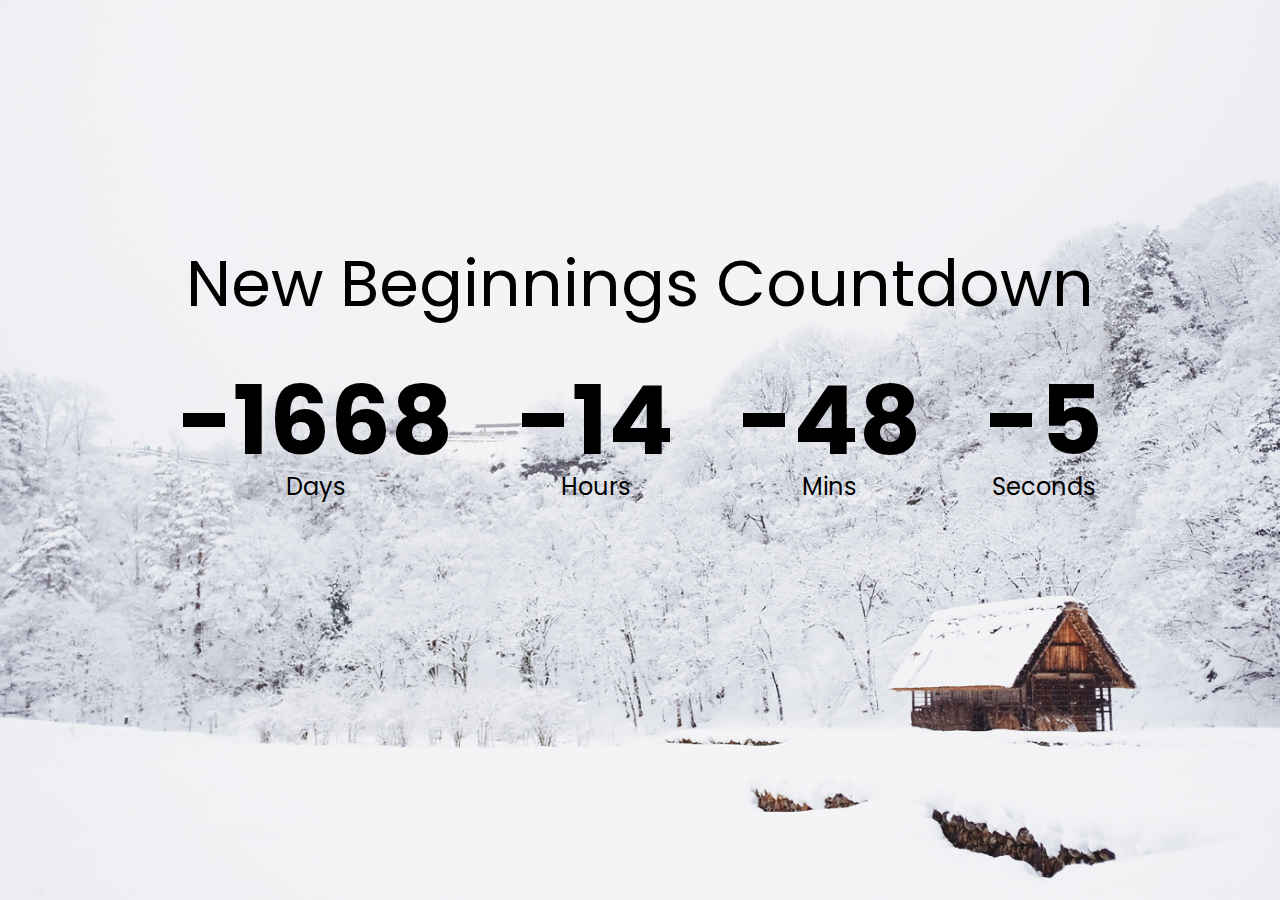
<file: countdown-timer/index.html>
<!DOCTYPE html>
<html lang="en">
    <head>
        <meta charset="UTF-8">
        <meta name="viewport" content="width=device-width, initial-scale=1.0">
        <title>Countdown Timer</title>
        <link rel="stylesheet" href="style.css" />
        <script src="script.js" defer></script>
    </head>
    <body>
        <h1> New Beginnings Countdown</h1>
        
        <div class="countdown-container">
            <div class="countdown-el days-c">
                <p class="big-text" id="days">0</p>
                <span>Days</span> 
            </div>
            <div class="countdown-el hours-c">
                <p class="big-text" id="hours">0</p>
                <span>Hours</span> 
            </div>
            <div class="countdown-el mins-c">
                <p class="big-text" id="mins">0</p>
                <span>Mins</span> 
            </div>
            <div class="countdown-el secs-c">
                <p class="big-text" id="secs">0</p>
                <span>Seconds</span> 
            </div>
        </div>
    </body>
</html>
</file>
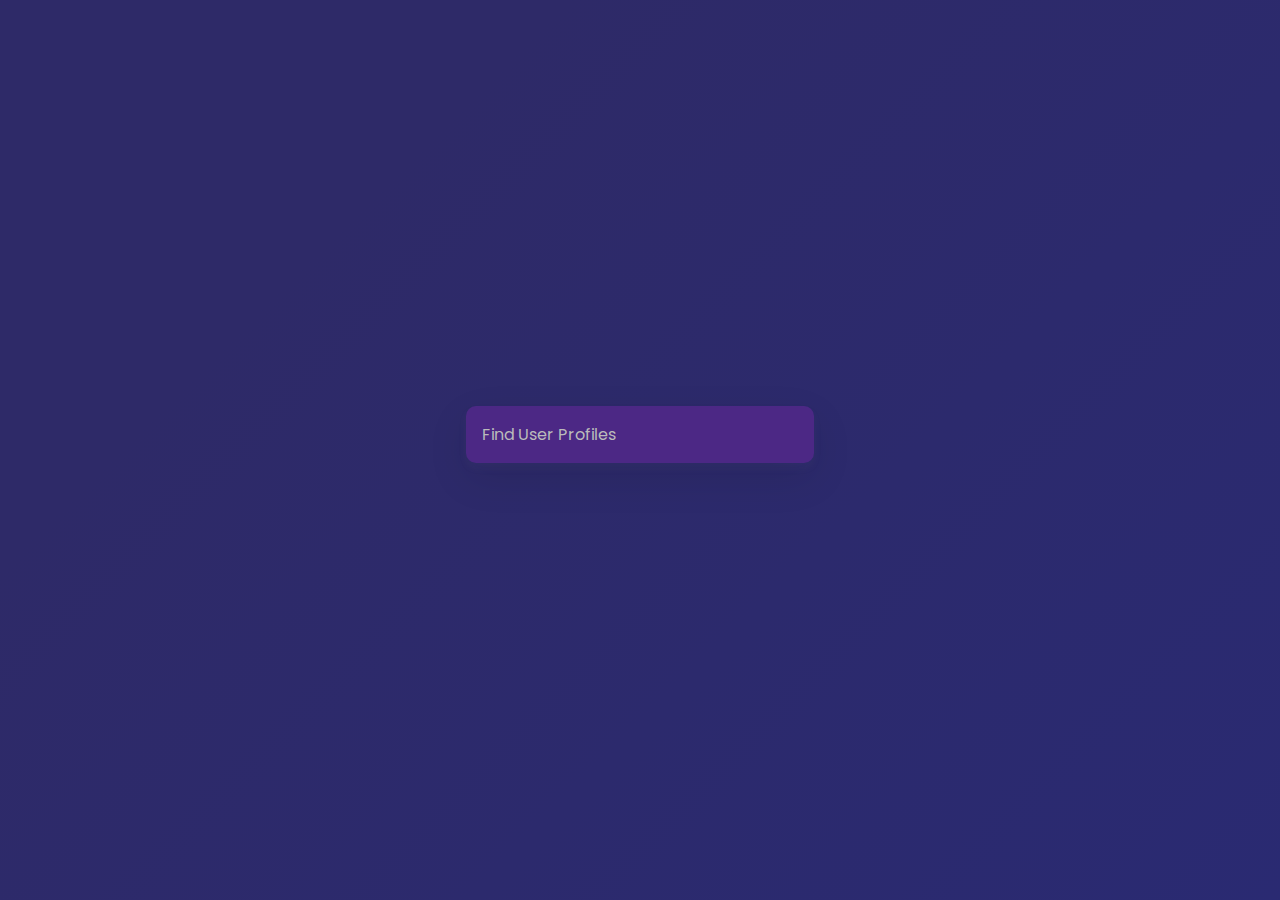
<file: github-profile-card/index.html>
<!DOCTYPE html>
<html lang="en">
<head>
    <meta charset="UTF-8">
    <meta name="viewport" content="width=device-width, initial-scale=1.0">
    <title>Git Profiles</title>
    <link rel="stylesheet" href="style.css" />
    <script src="script.js" defer></script>
</head>
<body>
    <form id="form">
        <input type="text" id="search" placeholder="Find User Profiles" />
    </form>
    <main id="main">      
    </main>
   
</body>
</html>
</file>
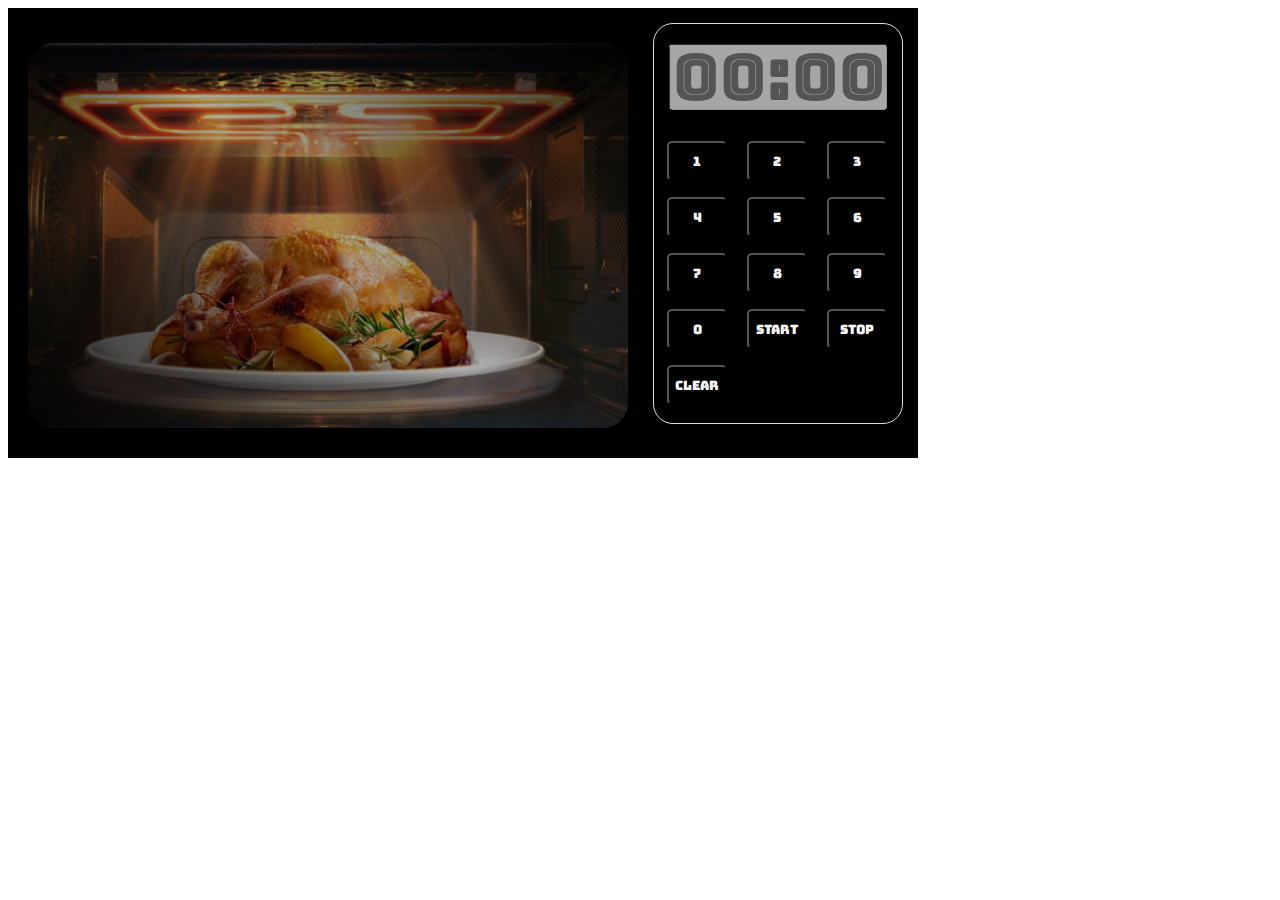
<file: microwave-challenge/index.html>
<!DOCTYPE html>
<html>
    <head>
        <meta charset="utf-8">
        <title>Microwave</title>
        <link href="https://fonts.googleapis.com/css?family=Bungee+Inline" rel="stylesheet">
        <link rel="stylesheet" href="style.css">


    </head>
    <!--  Display microwave timer to 00:00 onload-->
    <body >

        <div class="micro-gui">
            <div id="foodDisplay" class="foodDisplay"></div>

            <div class="micro-container">

                <div class="btn-container">

                        <input type="text" id="txtNumber" maxlength="5" name="txtNumber" disabled/>
                        <br/><br/>


                        <button class="button-layout number-only" value="1" id="1" onclick="addNumber(this);">1</button>
                        <button class="button-layout number-only" value="2" id="2" onclick="addNumber(this);">2</button>
                        <button class="button-layout number-only" value="3" id="3" onclick="addNumber(this);">3</button>

                        <br/>


                        <button class="button-layout number-only" value="4" id="4" onclick="addNumber(this);">4</button>
                        <button class="button-layout number-only" value="5" id="5" onclick="addNumber(this);">5</button>
                        <button class="button-layout number-only" value="6" id="6" onclick="addNumber(this);">6</button>


                        <br/>

                        <button class="button-layout number-only" value="7" id="7" onclick="addNumber(this);">7</button>
                        <button class="button-layout number-only" value="8" id="8" onclick="addNumber(this);">8</button>
                        <button class="button-layout number-only" value="9" id="9" onclick="addNumber(this);">9</button>

                        <br/>

                        <button class="button-layout number-only" value="0" id="0" onclick="addNumber(this);">0</button>


                            <input type="button" value="Start" id="startBtn" onclick="startTimer();"/>
                            <input type="button" value="Stop" id="stopBtn" onclick="stopTimer();"/>
                            <button value="Clear" id="clearAll" onclick="clearAll();"/>Clear</button>



                </div>
            </div>
        </div>

      <script src="script.js"></script>

    </body>
</html>
</file>
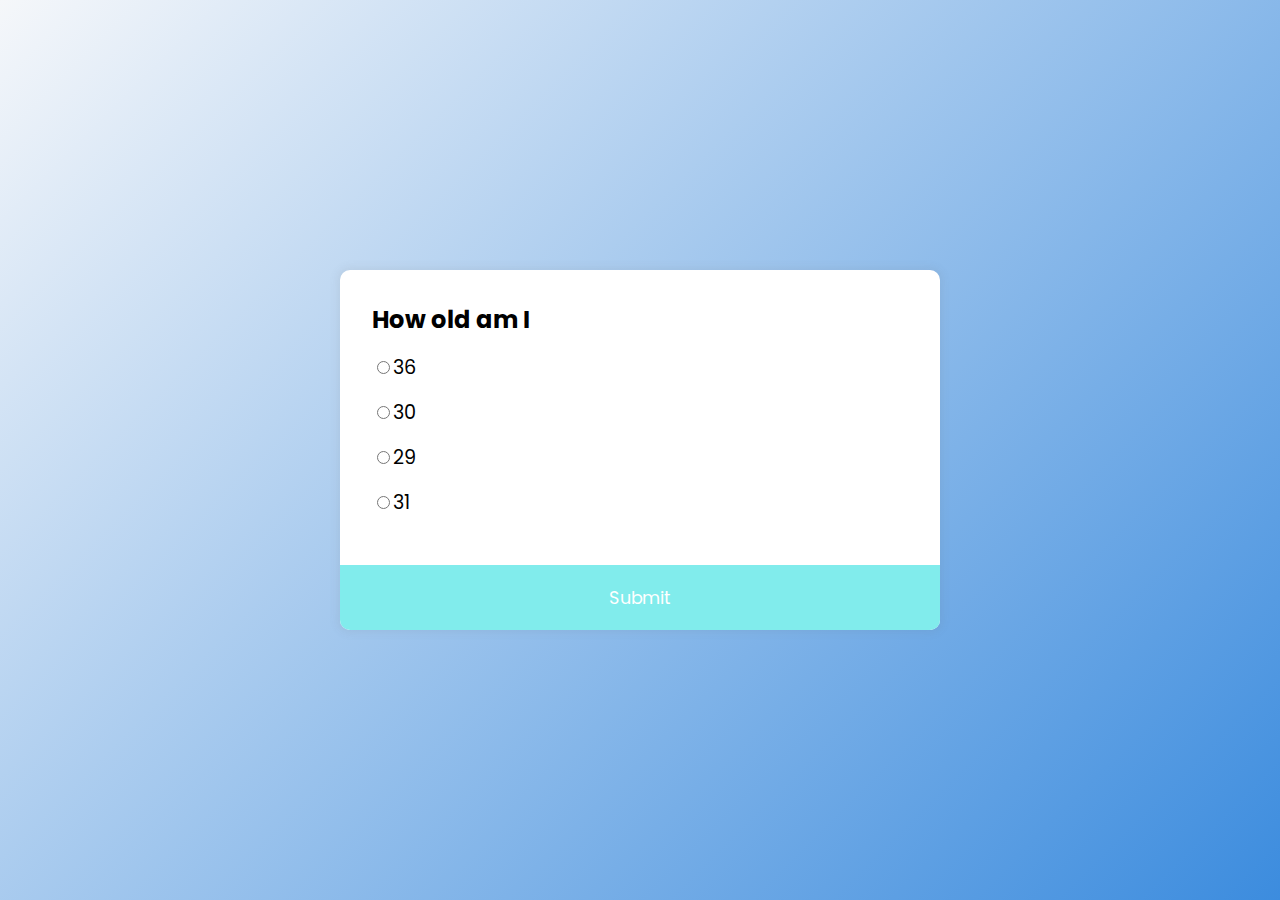
<file: quiz-app/index.html>
<!DOCTYPE html>
<html lang="en">
    <head>
        <meta charset="UTF-8">
        <meta name="viewport" content="width=device-width, initial-scale=1.0">
        <title>Simple Quiz App</title>
        <link rel="stylesheet" href="style.css">
        <script src="script.js" defer></script>
    </head>
    <body>
    <div class="quiz-container" id="quiz">
        <div class="quiz-header">
            <h2 id="question">Question text</h2>
            <ul>
                <li><input type="radio" id="a" name="answer" class="answer" /><label id="a_text" for="a">Question</label></li>
                <li><input type="radio" id="b" name="answer" class="answer" /><label id="b_text" for="b">Question</label></li>
                <li><input type="radio" id="c" name="answer" class="answer" /><label id="c_text" for="c">Question</label></li>
                <li><input type="radio" id="d" name="answer" class="answer" /><label id="d_text" for="d">Question</label></li>
            </ul>
        </div>   
        <button id="submit">Submit</button>
    </div> 
    </body>
</html>
</file>
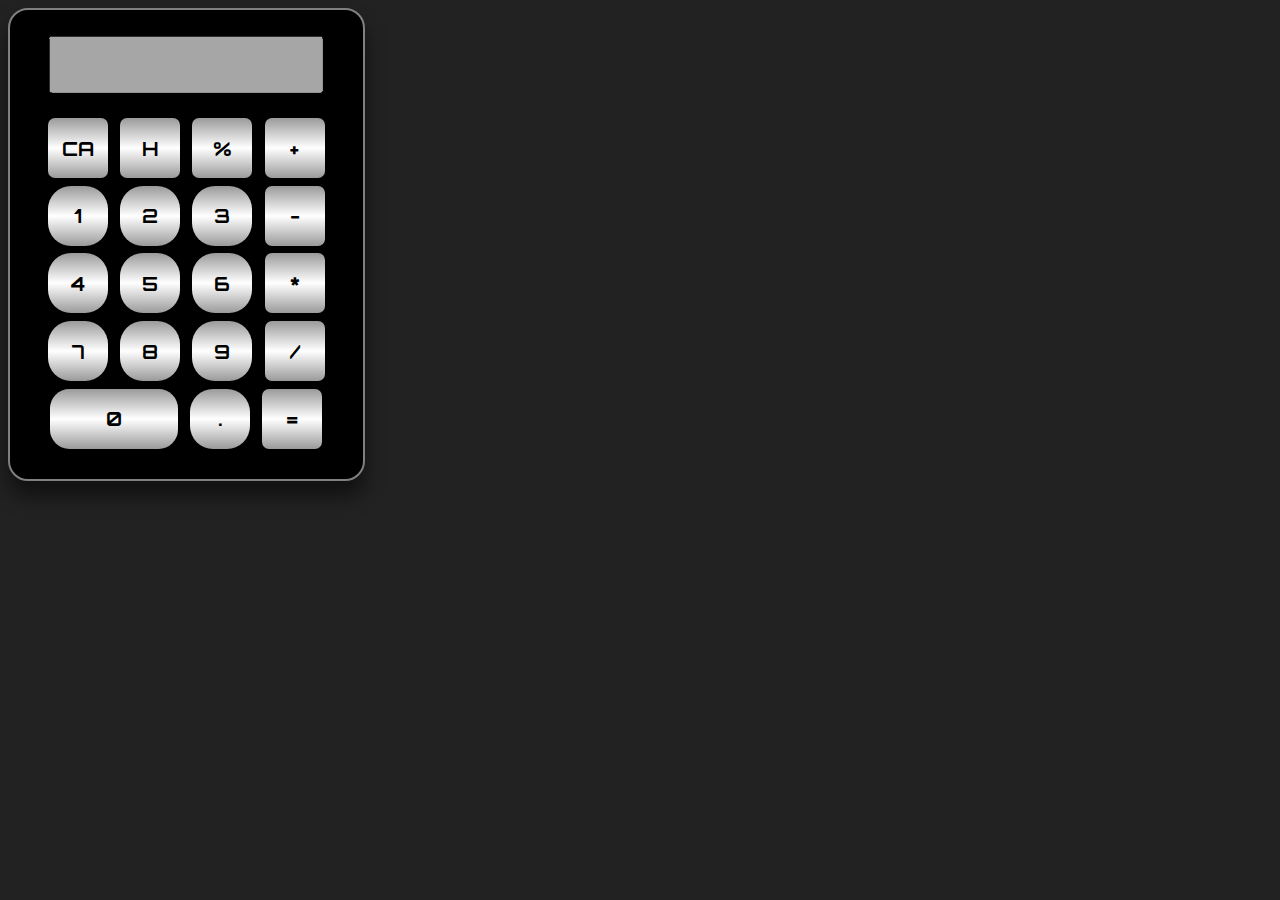
<file: simple-calculator/index.html>
<!DOCTYPE html>
<html>
    <head>
        <meta charset="utf-8">
        <title>calculator</title>
        <link href="https://fonts.googleapis.com/css?family=Orbitron" rel="stylesheet">
        <link rel="stylesheet" href="style.css">
    </head>
    <body>
        <div class="calculator-container">

<!--Calculator button layout  -->
            <input type="text" id="txtNumber" name="txtNumber" disabled/>
            <br/><br/>
            <button class="button-layout" value="" id="clearAll" onclick="">CA</button>
            <button class="button-layout" value="" id="showHistory" onclick="">H</button>
            <button class="button-layout" value="%" id="percentage" onclick="operate(this);">%</button>
            <button class="button-layout" value="+" id="addition" onclick="operate(this);">+</button>

            <br>

            <button class="button-layout number-only" value="1" id="1" onclick="addNumber(this);">1</button>
            <button class="button-layout number-only" value="2" id="2" onclick="addNumber(this);">2</button>
            <button class="button-layout number-only" value="3" id="3" onclick="addNumber(this);">3</button>
            <button class="button-layout" value="-" id="subtraction" onclick="operate(this);">-</button>
            <br/>

            <button class="button-layout number-only" value="4" id="4" onclick="addNumber(this);">4</button>
            <button class="button-layout number-only" value="5" id="5" onclick="addNumber(this);">5</button>
            <button class="button-layout number-only" value="6" id="6" onclick="addNumber(this);">6</button>
            <button class="button-layout" value="*" id="multiply" onclick="operate(this);">*</button>

            <br/>


            <button class="button-layout number-only" value="7" id="7" onclick="addNumber(this);">7</button>
            <button class="button-layout number-only" value="8" id="8" onclick="addNumber(this);">8</button>
            <button class="button-layout number-only" value="9" id="9" onclick="addNumber(this);">9</button>
            <button class="button-layout" value="/" id="division" onclick="operate(this);">/</button>

            <br/>


            <button class="button-layout number-only zeroBtn" value="0" id="0" onclick="addNumber(this);">0</button>
            <button class="button-layout number-only" value="." id="dot" onclick="addDot();">.</button>

            <button class="button-layout" value="=" id="equal" onclick="equal()">=</button>

            <!-- <button class="button-layout" value="(" id="LBracket" onclick="addNumber(this);">(</button>
            <button class="button-layout" value=")" id="RBracket" onclick="addNumber(this);">)</button> -->

        </div>

        <div class="div1" id="div1"></div>
        <script src="script.js"></script>
    </body>
</html>
</file>
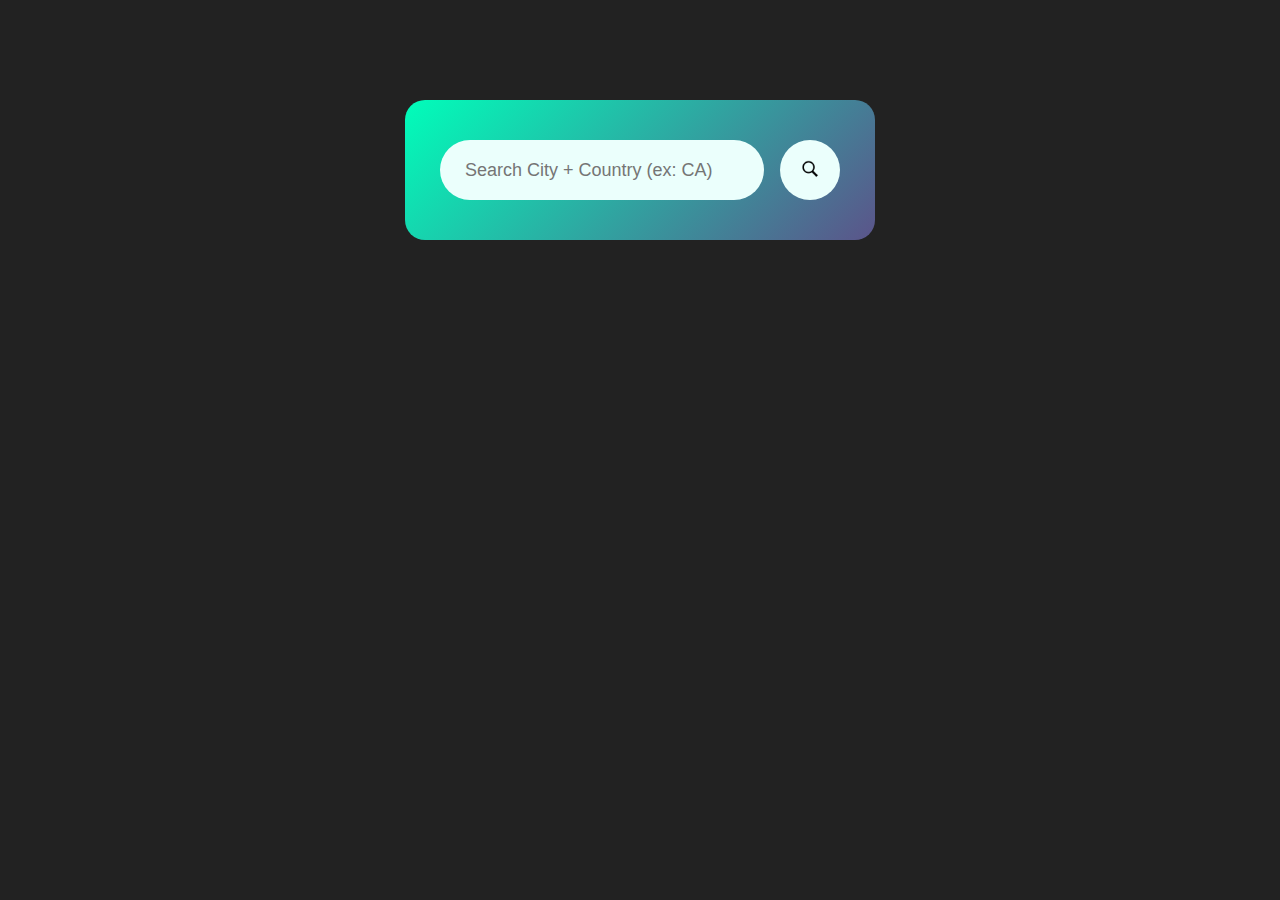
<file: weather-app-v2/index.html>
<!DOCTYPE html>
<html lang="en">
<head>
    <meta charset="UTF-8">
    <meta name="viewport" content="width=device-width, initial-scale=1.0">
    <link rel="stylesheet" href="style.css">
    <title>Weather App</title>
</head>
<body>
<div class="card">
    <div class="search">
        <input type="text" placeholder="Search City + Country (ex: CA)" spellcheck="false">
        <button><img src="images/magnify.png" alt=""></button>
    </div>
    <div class="error">
        <p>Invalid City</p>
    </div>
    <div class="weather">
        <img src="images/rain.png" class="weather-icon">
        <h1 class="temp"></h1>
        <h2 class="city">House of Mango</h2>
        <div class="details">
            <div class="col">
                <img src="images/humidity.png" alt="">
                <div>
                    <p class="humidity"></p>
                    <p>Humidity</p>
                </div>    
            </div>
            <div class="col">
                <img src="images/windy.png" alt="">
                <div>
                    <p class="wind"></p>
                    <p>Wind Speed</p>
                </div>    
            </div>
        </div>
    </div>
</div>

<script>
const apiKey = "d23e2cd36df24f70c0dbbe2399436e88";
const apiUrl = "https://api.openweathermap.org/data/2.5/weather?units=metric&q=";    

const searchBox = document.querySelector(".search input");
const searchBtn = document.querySelector(".search button");
const weatherIcon = document.querySelector(".weather-icon");

async function checkWeather(city){
    const response = await fetch(apiUrl + city + `&appid=${apiKey}`);

    if(response.status == 404){
        document.querySelector(".error").style.display = "block";
        document.querySelector(".weather").style.display = "none";
    }else{
        var data = await response.json();

document.querySelector(".city").innerHTML = data.name;
document.querySelector(".temp").innerHTML = Math.round(data.main.temp) + "°C";
document.querySelector(".humidity").innerHTML = data.main.humidity + "%";
document.querySelector(".wind").innerHTML = data.wind.speed + "km/h";

if(data.weather[0].main == "Clouds"){
    weatherIcon.src = "images/clouds.png";
}
else if(data.weather[0].main == "Clear"){
    weatherIcon.src = "images/clear.png";
}
else if(data.weather[0].main == "Rain"){
    weatherIcon.src = "images/rain.png";
}
else if(data.weather[0].main == "drizzle"){
    weatherIcon.src = "images/clouds.png";
}
if(data.weather[0].main == "Snow"){
    weatherIcon.src = "images/snow.png";
}

document.querySelector(".weather").style.display = "block";
    }

    
}


searchBtn.addEventListener("click", ()=>{
    checkWeather(searchBox.value);
})

checkWeather();
</script>

</body>
</html>
</file>
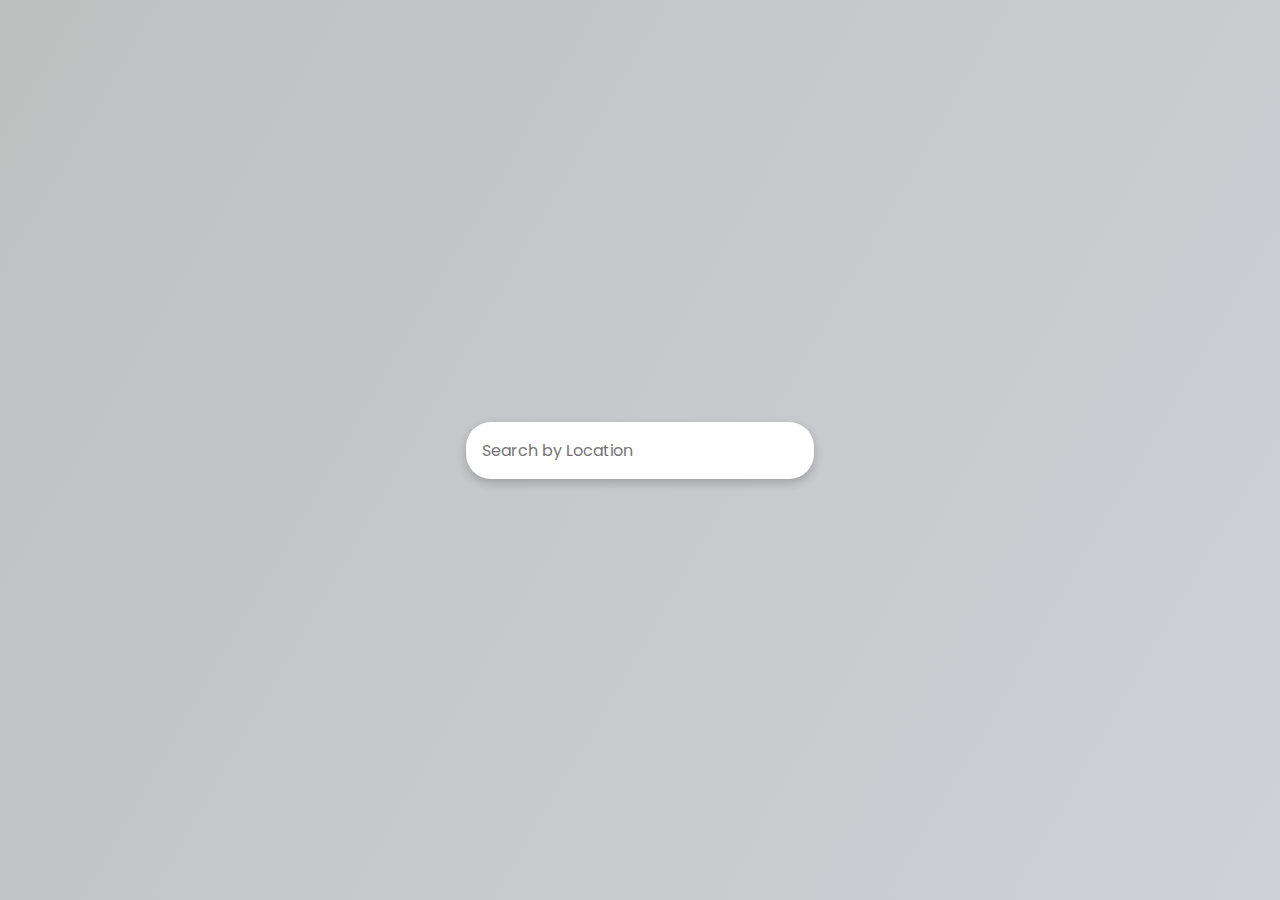
<file: weather-app/index.html>
<!DOCTYPE html>
<html lang="en">
<head>
    <meta charset="UTF-8">
    <meta name="viewport" content="width=device-width, initial-scale=1.0">
    <title>Weather app</title>
    <link rel="stylesheet" href="style.css">
    <script src="script.js" defer></script>
</head>
<body>
    <form id="form">
        <input type="text" id="search" placeholder="Search by Location"
        autocomplete ="off"/>
    </form>
    <main id="main"></main>
</body>
</html>
</file>
<file: countdown-timer/style.css>
@import url("https://fonts.googleapis.com/css2?family=Poppins:wght@200;400;600&display=swap");

* {
    box-sizing: border-box;
}

body {
    background-image: url("./images/snow.jpeg");
    background-size: cover;
    background-position: center center;
    min-height: 100vh;
    font-family: "Poppins", sans-serif;
    margin: 0;
    display: flex;
    flex-direction: column;
    align-items: center;
    justify-content: center;
}

.countdown-container {
    display: flex;

}

h1 {
    font-size: 4rem;
    margin-top: -10rem;
    font-weight: normal;

}

.big-text {
    font-size: 6rem;
    line-height: 1;
    margin: 0 2rem;
    font-weight: bold;
}

.countdown-el {
    text-align: center;
}

.countdown-el span {
    font-size: 1.5rem;
}
</file>
<file: github-profile-card/style.css>
@import url("https://fonts.googleapis.com/css2?family=Poppins:wght@200;400;600&display=swap");

* {
    box-sizing: border-box;
}

body {
    background-color: #2a2a72;
    background-image: linear-gradient(315deg, #2a2a72 0%, #2e2a68 74%);
    display: flex;
    flex-direction: column;
    align-items: center;
    justify-content: center;
    font-family: "Poppins", sans-serif;
    margin: 0;
    min-height: 100vh;
}

input {
    background-color: #4c2885;
    border-radius: 10px;
    border: none;
    box-shadow: 0 5px 10px rgba(154, 160, 185, 0.05),
        0 15px 40px rgba(0, 0, 0, 0.1);
    color: white;
    font-family: inherit;
    font-size: 1rem;
    padding: 1rem;
    margin-bottom: 2rem;
}

input::placeholder {
    color: #bbb;
}

input:focus {
    outline: none;
}

.card {
    background-color: #4c2885;
    background-image: linear-gradient(315deg, #4c2885 0%, #4c11ac 100%);
    border-radius: 20px;
    box-shadow: 0 5px 10px rgba(154, 160, 185, 0.05),
        0 15px 40px rgba(0, 0, 0, 0.1);
    display: flex;
    padding: 3rem;
    max-width: 800px;
}

.avatar {
    border: 10px solid #2a2a72;
    border-radius: 50%;
    height: 150px;
    width: 150px;
}

.user-info {
    color: #eee;
    margin-left: 2rem;
}

.user-info h2 {
    margin-top: 0;
}

.user-info ul {
    display: flex;
    justify-content: space-between;
    list-style-type: none;
    padding: 0;
    max-width: 400px;
}

.user-info ul li {
    display: flex;
    align-items: center;
}

.user-info ul li strong {
    font-size: 0.9rem;
    margin-left: 0.5rem;
}

.repo {
    background-color: #2a2a72;
    border-radius: 5px;
    display: inline-block;
    color: white;
    font-size: 0.7rem;
    padding: 0.25rem 0.5rem;
    margin-right: 0.5rem;
    margin-bottom: 0.5rem;
    text-decoration: none;
}
</file>
<file: microwave-challenge/style.css>
/*container*/
body .micro-gui {
  background: #000;
  border: 5px solid #000;
  height: 440px;
  width: 900px;
}

body .micro-container {
  height: 420px;
  width: 250px;
  float: right;
  padding: 10px;
  align-items: center;
  background: #000;
}

body .foodDisplay {
  float: left;
  background-image: linear-gradient(
              45deg,
              rgba(0, 0, 0, .9),
              rgba(0, 0, 0, .3),
              rgba(0, 0, 0, .8)),
              url("./images/chicken.jpg");
  background-size: cover;
  background-position: 100% 50%;
  border-radius: 25px;
  height: 385px;
  width: 600px;
  margin: 30px 15px;
}

body .foodDisplay:hover {
  float: left;
  background-image: linear-gradient(
              45deg,
              rgba(0, 0, 0, .8),
              rgba(0, 0, 0, .2),
              rgba(0, 0, 0, .7)),
              url("./images/chicken.jpg");
  background-size: cover;
  background-position: 100% 50%;
  border-radius: 25px;
  height: 385px;
  width: 600px;
  margin: 30px 15px;
}

body .btn-container{
  padding: 10px 5px;
  border-radius: 20px;
  border: 1px solid #ddd;
}

/*this is the styke for txtNumber*/
body input {
  height: 60px;
  width: 210px;
  font-family: 'Bungee Inline', cursive;
  font-size: 4em;
  margin: 10px 10px 5px 10px;
  text-align: center;
}


body button, #startBtn, #stopBtn, #clearAll {
  font-family: 'Bungee Inline', cursive;
  height: 40px;
  background: #000;
  width: 60px;
  color: #fff;
  margin: 8px;
  text-align: center;
  font-size: .8em;
  border-radius: 5px;
  border: border: 5px solid #ddd;
}




@keyframes microwave {
    /*0% { transform: rotateY(0deg); }
    50% { transform: rotateY(90deg); }
    100% { transform: rotateY(360deg); }
    */

    100%{
      opacity: 1;

    }
      0%, 50%{
              opacity: 0.5;
           }

           25%, 75% {
              opacity: .8;
           }

}


.microwave-animation{
  animation-name: microwave;
  animation-duration: 5s;


}
</file>
<file: quiz-app/style.css>
@import url('https://fonts.googleapis.com/css2?family=Poppins:ital,wght@0,200;0,600;1,400&display=swap');

* {
    box-sizing: border-box;
}

body {
    font-family: "Poppins", sans-serif;
    margin: 0;
    background-color: #b8c6db;
    background-image: linear-gradient(315deg, #3c8cde 0%, #f5f7fa 100%);
    display: flex;
    align-items: center;
    justify-content: center;
    min-height: 100vh;
}

.quiz-container {
    background-color: #fff;
    border-radius: 10px;
    box-shadow: 0 0 10px 2px rgba(100, 100, 100, 0.1);
    overflow: hidden    ;
    width: 600px;
    max-width: 100%;
}

h2 {
    margin: 0;
}

.quiz-header {
    padding: 2rem;
}

ul {
    list-style-type: none;
    padding: 0;
}

ul li {
    font-size: 1.2rem;
    margin: 1rem 0;
    cursor: pointer;
}

ul li label {
    cursor: pointer;
}

button {
    background-color: #81ecec;
    display: block;
    color: white;
    border: none;
    font-size: 1.1rem;
    font-family: inherit;
    width: 100%;
    padding: 1.2rem;
    cursor: pointer;
}

button:hover {
    background-color: #00b894;
}
</file>
<file: simple-calculator/style.css>
/*html {
    position: relative;
    min-width: 320px;
    min-height: 100%;
}*/

body {
    background: #222222;
    text-align: center;
}

#txtNumber {
    width: 90%;
    padding: 0;
    height: 2em;
    font-size: 1.5em;
    text-align: right;
    font-family: 'Orbitron', sans-serif;

}

.calculator-container {
    background: black;
    padding: 1.5em;
    width: 300px;
    border-radius: 20px;
    border: 2px solid grey;
    box-shadow: 0px 15px 20px rgba(0, 0, 0, .5);
    font-size: 1.1em;

}

.button-layout {
    font-size: 1.1em;
    border-radius: 7px;
    border: none;
    padding: 0;
    margin: 0.2em;
    text-align: center;
    height: 60px;
    width: 60px;
    outline: none;
    background: linear-gradient(#9a9a9a,white,#9a9a9a);
    font-family:monospace;
    font-family: 'Orbitron', sans-serif;
    font-weight: bold;
}

.button-layout:active {
    color: rgba(251, 117, 75, 1);
    box-shadow: 1px 3px 20px rgba(251, 117, 75, 1);

}

.number-only {
    border-radius: 23px;
}

.div1 {
    height: 400px;
    width: 400px;
    position: relative;
    left: 40%;
    /*background-color: #ADD8E6;*/
    color: black;
    bottom: 100px;
    font-family: 'Orbitron',sans-serif;
    font-size: 1.1em;
    font-weight: bold;
    background: linear-gradient(
    90deg,
    rgba(90,100,100,.4),
     rgba(90,100,100,.8)),
     url('./images/abacus.png');
    background-position: 100% 20%;
    background-size:cover;
    border-radius: 25px;
}
#div1 {
  display: none;
}

.zeroBtn {
    border-radius: 1em;
    width: 6.6em;
}
</file>
<file: weather-app-v2/style.css>
*{
    margin: 0;
    padding: 0;
    font-family: 'Poppins', sans-serif;
    box-sizing: border-box;
}

body{
    background: #222;
}

.card{
    width: 90%;
    max-width: 470px;
    background: linear-gradient(135deg, #00feba, #5b548a);
    color: #fff;
    margin: 100px auto 0;
    border-radius: 20px;
    padding: 40px 35px;
    text-align: center;
}   

.search{
    width: 100%;
    display: flex;
    align-items: center;
    justify-content: space-between;
}

.search input{
    border: 0;
    outline: 0;
    background: #ebfffc;
    color: #555;
    padding: 10px 25px;
    height: 60px;
    border-radius: 30px;
    flex: 1;
    margin-right: 16px;
    font-size: 18px;
}

.search button{
    border: 0;
    outline: 0;
    background: #ebfffc;
    border-radius: 50%;
    height: 60px;
    width: 60px;
    cursor: pointer;
}

.search button img{
    width: 18px;
}

.weather-icon{
    width: 170px;
    margin-top: 30px;
}

.weather h1{
    font-size: 80px;
    font-weight: 500px;
}

.weather h2{
    font-size: 45px;
    font-weight: 400px;
    margin-top: -10px;
}

.details{
    display: flex;
    align-items: center;
    justify-content: space-between;
    padding: 0 20px;
    margin-top: 50px;
}

.col{
    display: flex;
    align-items: center;
    text-align: left;
}

.col img{
    width: 40px;
    margin-right: 10px;
}

.humidity, .wind{
    font-size: 28px;
    margin-top: -6px;
}

.weather {
    display: none;
}

.error {
    text-align: left;
    margin-left: 10px;
    font-size: 14px;
    margin-top: 10px;
    display: none;
}
</file>
<file: weather-app/style.css>
@import url('https://fonts.googleapis.com/css2?family=Poppins:ital,wght@0,200;0,600;1,400&display=swap');

* {
    box-sizing: border-box;
}

body {
    font-family: "Poppins", sans-serif;
    margin: 0;
    background: linear-gradient(300deg, #ced1d6, #bfc0c0);
    display: flex;
    align-items: center;
    justify-content: center;
    min-height: 100vh;
    flex-direction: column;
}

input {
    border-radius: 25px;
    background-color: #fff;
    border: none;
    font-family: inherit;
    padding: 1rem;
    box-shadow: 0 4px 10px rgba(0, 0, 0, 0.2);
    min-width: 300px;
    font-size: 1rem;
}

input:focus {
    outline: none;
}

.weather {
    font-size: 2rem;
    text-align: center;
}

.weather h2 {
    margin-bottom: 0;
    display: flex;
    align-items: center;
}

.small {
    display: flex;
}
</file>
